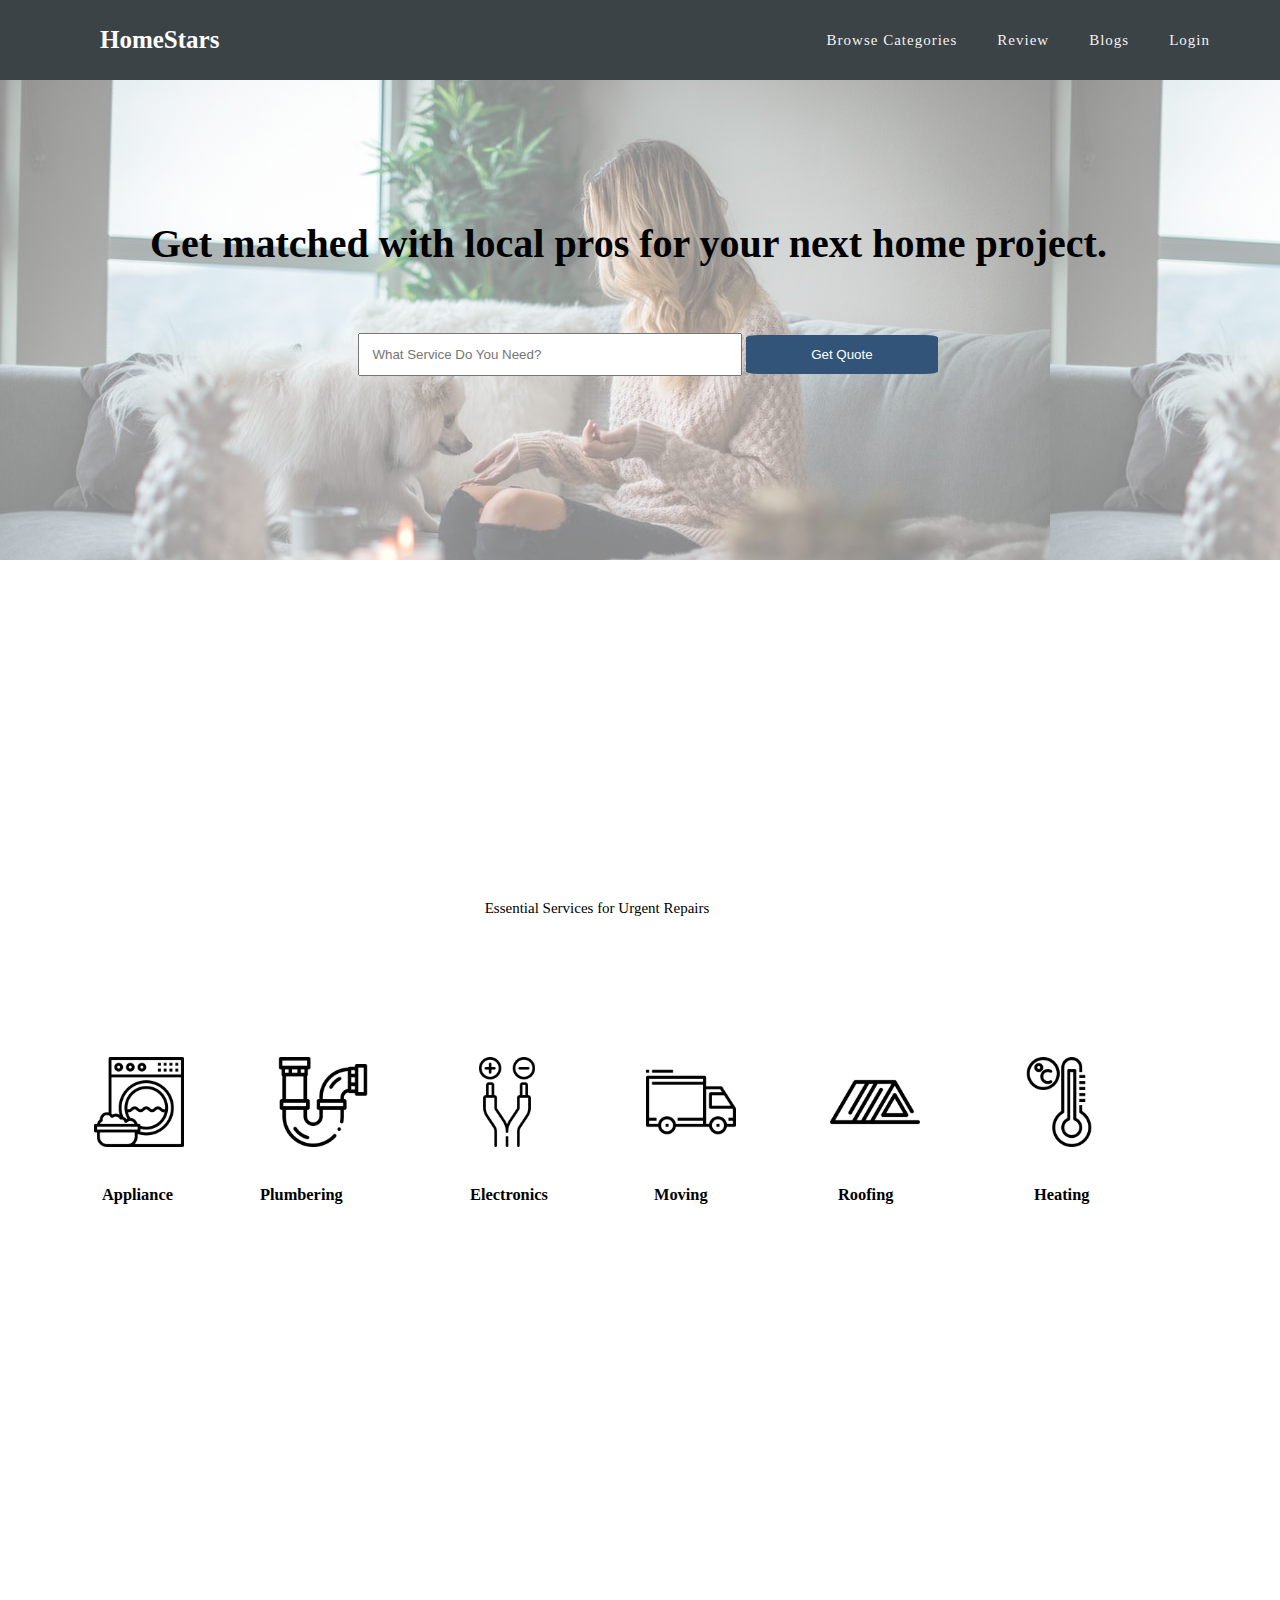
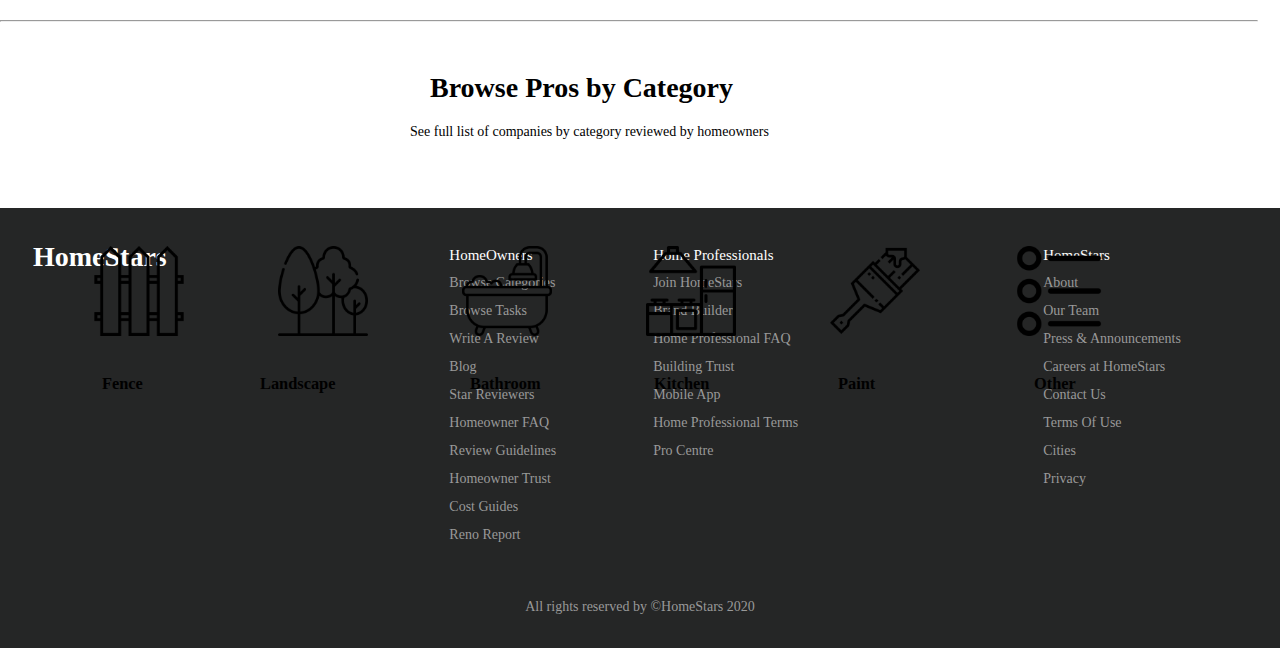
<file: index.html>
<!DOCTYPE html>
<html lang="en">

<head>
    <meta charset="UTF-8" />
    <meta name="viewport" content="width=device-width, initial-scale=1.0" />
    <link href="homePage.css" rel="stylesheet" />
    <link href="Review.css" rel="stylesheet" />

    <title>HomeStars</title>
</head>

<body>
    <nav>
        <div class="brand">HomeStars</div>

        <ul>
            <li>
                <a class="active" href="Browse Categories.html">Browse Categories</a>
            </li>
            <li><a href="Review.html">Review</a></li>
            <li><a href="Blogs.html">Blogs</a></li>
            <li><a href="login.html">Login</a></li>
        </ul>
    </nav>

    <div class="sec2">
        <h1 style="margin-top: 160px; margin-left: 150px">
            Get matched with local pros for your next home project.
        </h1>
        <br />
        <input class="ipt" placeholder="What Service Do You Need?" />
        <button class="bt1">Get Quote</button>
    </div>

    <br />

    <div class="sec3">
        <center>
            <h2 style="margin-bottom: 140px; margin-left: 90px">
                Essential Services for Urgent Repairs
            </h2>
        </center>

        <div class="row">
            <div class="column">
                <img class="p2" src="washing-machine.png" />
                <a href="#" style="text-decoration: none; color: black">
                    <h3>Appliance</h3>
                </a>
            </div>
            <div class="column">
                <img class="p2" src="pipeline.png" />
                <a href="#" style="text-decoration: none; color: black">
                    <h3 style="margin-left: -14px">Plumbering</h3>
                </a>
            </div>
            <div class="column">
                <img class="p2" src="wires.png" />
                <a href="#" style="text-decoration: none; color: black">
                    <h3>Electronics</h3>
                </a>
            </div>
            <div class="column">
                <img class="p2" src="truck.png" />
                <a href="#" style="text-decoration: none; color: black">
                    <h3>Moving</h3>
                </a>
            </div>
            <div class="column">
                <img class="p2" src="roof.png" />
                <a href="#" style="text-decoration: none; color: black">
                    <h3>Roofing</h3>
                </a>
            </div>
            <div class="column">
                <img class="p2" src="thermometer.png" />
                <a href="#" style="text-decoration: none; color: black">
                    <h3 style="margin-left: 24px">Heating</h3>
                </a>
            </div>
        </div>
    </div>

    <div class="sec4">
        <hr style="margin-right: -154px" />
        <h1 style="margin-left: 430px; margin-top: 50px">
            Browse Pros by Category
        </h1>

        <p style="margin-left: 410px; margin-top: 20px">
            See full list of companies by category reviewed by homeowners
        </p>
        <br /><br /><br /><br /><br /><br />
        <div class="row">
            <div class="column">
                <img class="p2" src="fence.png" />
                <a href="#" style="text-decoration: none; color: black">
                    <h3>Fence</h3>
                </a>
            </div>
            <div class="column">
                <img class="p2" src="trees.png" />
                <a href="#" style="text-decoration: none; color: black">
                    <h3 style="margin-left: -14px">Landscape</h3>
                </a>
            </div>
            <div class="column">
                <img class="p2" src="bathtub.png" />
                <a href="#" style="text-decoration: none; color: black">
                    <h3>Bathroom</h3>
                </a>
            </div>
            <div class="column">
                <img class="p2" src="kitchen.png" />
                <a href="#" style="text-decoration: none; color: black">
                    <h3>Kitchen</h3>
                </a>
            </div>
            <div class="column">
                <img class="p2" src="paint-brush.png" />
                <a href="#" style="text-decoration: none; color: black">
                    <h3>Paint</h3>
                </a>
            </div>
            <div class="column">
                <img class="p2" src="list.png" />
                <a href="#" style="text-decoration: none; color: black">
                    <h3 style="margin-left: 24px">Other</h3>
                </a>
            </div>
        </div>
    </div>

    <div></div>

    <footer class="footer" style="margin-top: 140%">
        <div class="l-footer">
            <h1>HomeStars</h1>
        </div>
        <ul class="r-footer">
            <li>
                <h2>HomeOwners</h2>
                <ul class="box">
                    <li><a href="#">Browse Categories</a></li>
                    <li><a href="#">Browse Tasks</a></li>
                    <li><a href="#">Write A Review</a></li>
                    <li><a href="#">Blog</a></li>
                    <li><a href="#">Star Reviewers</a></li>
                    <li><a href="#">Homeowner FAQ</a></li>
                    <li><a href="#">Review Guidelines</a></li>
                    <li><a href="#">Homeowner Trust</a></li>
                    <li><a href="#">Cost Guides</a></li>
                    <li><a href="#">Reno Report</a></li>
                </ul>
            </li>
            <li class="features">
                <h2>Home Professionals</h2>
                <ul class="box">
                    <li><a href="#">Join HomeStars</a></li>
                    <li><a href="#">Brand Builder</a></li>
                    <li><a href="#">Home Professional FAQ</a></li>
                    <li><a href="#">Building Trust</a></li>
                    <li><a href="#">Mobile App</a></li>
                    <li><a href="#">Home Professional Terms</a></li>
                    <li><a href="#">Pro Centre</a></li>
                </ul>
            </li>
            <li>
                <h2>HomeStars</h2>
                <ul class="box">
                    <li><a href="#">About</a></li>
                    <li><a href="#">Our Team</a></li>
                    <li><a href="#">Press & Announcements</a></li>
                    <li><a href="#">Careers at HomeStars</a></li>
                    <li><a href="#">Contact Us</a></li>
                    <li><a href="#">Terms Of Use</a></li>
                    <li><a href="#">Cities</a></li>
                    <li><a href="#">Privacy</a></li>
                </ul>
            </li>
        </ul>
        <div class="b-footer">
            <p>All rights reserved by ©HomeStars 2020</p>
        </div>
    </footer>
</body>

</html>
</file>
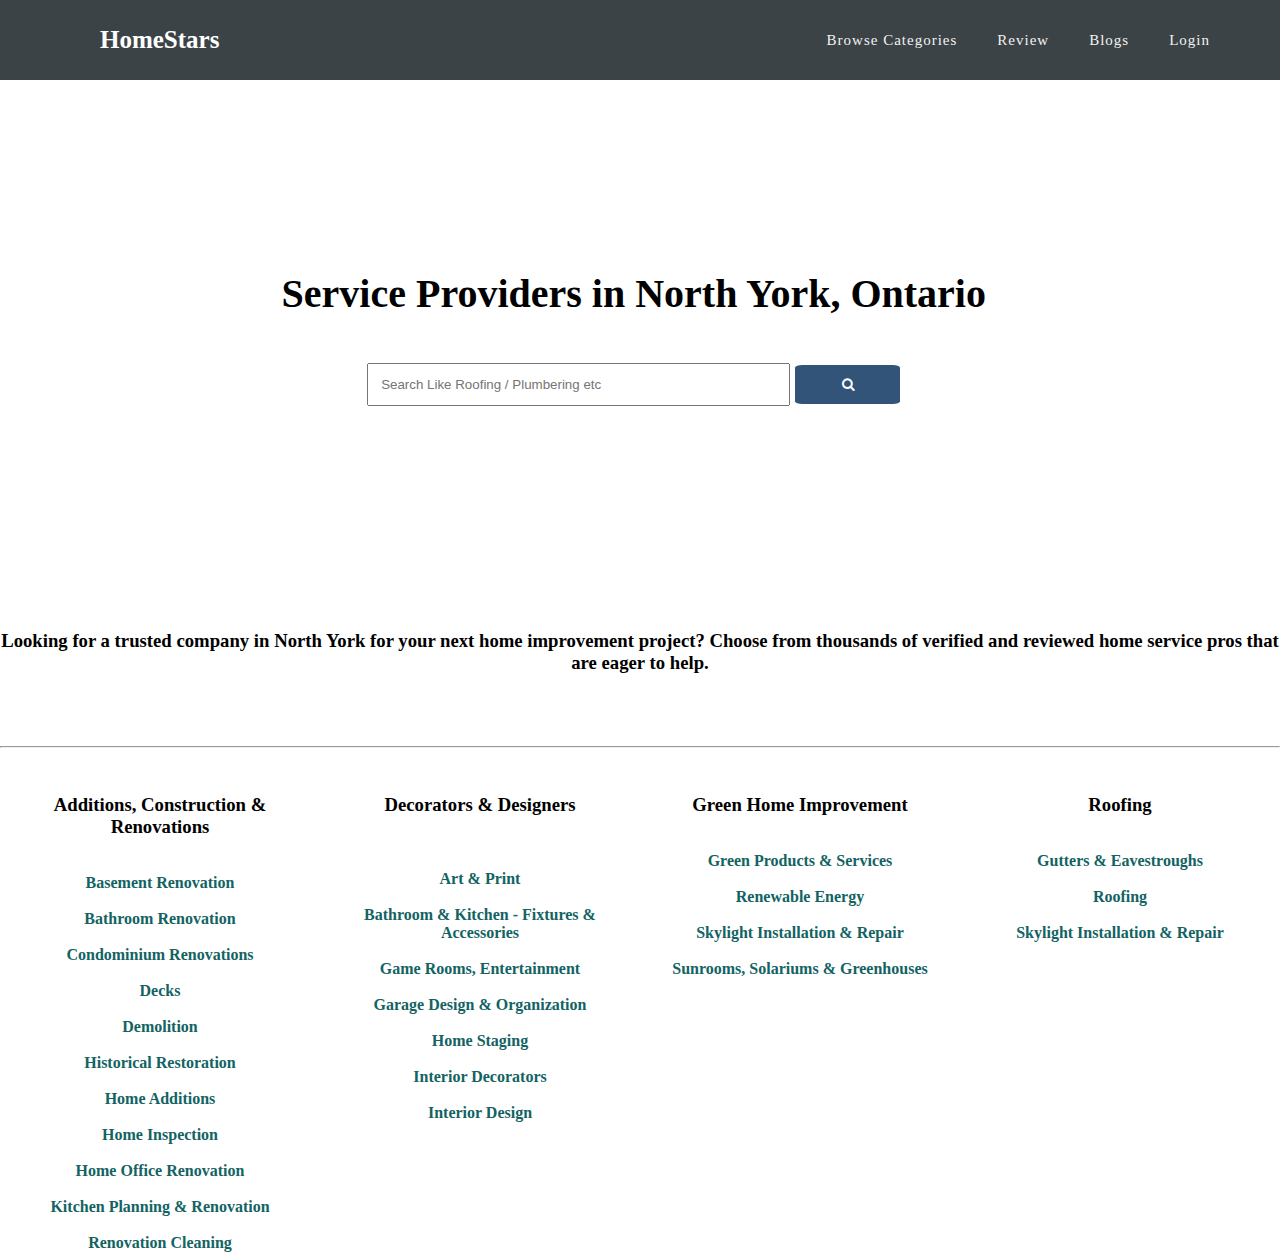
<file: Browse Categories.html>
<!DOCTYPE html>
<html lang="en">

<head>
    <meta charset="UTF-8" />
    <meta name="viewport" content="width=device-width, initial-scale=1.0" />
    <link href="Browse Categories.css" rel="stylesheet" />
    <link rel="stylesheet" href="https://cdnjs.cloudflare.com/ajax/libs/font-awesome/4.7.0/css/font-awesome.min.css" />
    <title>Browse Categories</title>
</head>

<body>
    <nav>
        <div class="brand">HomeStars</div>

        <ul>
            <li><a class="active" href="#">Browse Categories</a></li>
            <li><a href="Review.html">Review</a></li>
            <li><a href="Blogs.html">Blogs</a></li>
            <li><a href="login.html">Login</a></li>
        </ul>
    </nav>

    <div class="search">
        <h1>Service Providers in North York, Ontario</h1>
        <br /><br />
        <center>
            <div class="sb">
                <input class="ipt" placeholder="Search Like Roofing / Plumbering etc" />
                <button class="bt1"><i class="fa fa-search"></i></button>
            </div>
        </center>
        <br />
    </div>

    <div class="description">
        <h3>
            Looking for a trusted company in North York for your next home improvement project? Choose from thousands of verified and reviewed home service pros that are eager to help.
        </h3>
        <br /><br /><br /><br />
        <hr />
        <br /><br />
        <div class="row">
            <div class="column">
                <h3>Additions, Construction & Renovations</h3>
                <br />
                <br />
                <div class="list">
                    <h4>Basement Renovation</h4>
                    <br />
                    <h4>Bathroom Renovation</h4>
                    <br />
                    <h4>Condominium Renovations</h4>
                    <br />
                    <h4>Decks</h4>
                    <br />
                    <h4>Demolition</h4>

                    <br />
                    <h4>Historical Restoration</h4>

                    <br />
                    <h4>Home Additions</h4>

                    <br />
                    <h4>Home Inspection</h4>

                    <br />
                    <h4>Home Office Renovation</h4>

                    <br />
                    <h4>Kitchen Planning & Renovation</h4>

                    <br />
                    <h4>Renovation Cleaning</h4>
                </div>
            </div>
            <div class="column">
                <h3>Decorators & Designers</h3>
                <br />
                <br />
                <br />
                <div class="list">
                    <h4>Art & Print</h4>
                    <br />
                    <h4>Bathroom & Kitchen - Fixtures & Accessories</h4>
                    <br />
                    <h4>Game Rooms, Entertainment</h4>
                    <br />
                    <h4>Garage Design & Organization</h4>
                    <br />
                    <h4>Home Staging</h4>

                    <br />
                    <h4>Interior Decorators</h4>

                    <br />
                    <h4>Interior Design</h4>
                </div>
            </div>

            <div class="column">
                <h3>Green Home Improvement</h3>
                <br />
                <br />
                <div class="list">
                    <h4>Green Products & Services</h4>
                    <br />
                    <h4>Renewable Energy</h4>
                    <br />
                    <h4>Skylight Installation & Repair</h4>
                    <br />
                    <h4>Sunrooms, Solariums & Greenhouses</h4>
                </div>

                <br />
            </div>

            <div class="column">
                <h3>Roofing</h3>
                <br />
                <br />

                <div class="list">
                    <h4>Gutters & Eavestroughs</h4>
                    <br />
                    <h4>Roofing</h4>
                    <br />
                    <h4>Skylight Installation & Repair</h4>
                </div>
            </div>
        </div>

        <br />
        <br />
        <br />
    </div>
</body>

</html>
</file>
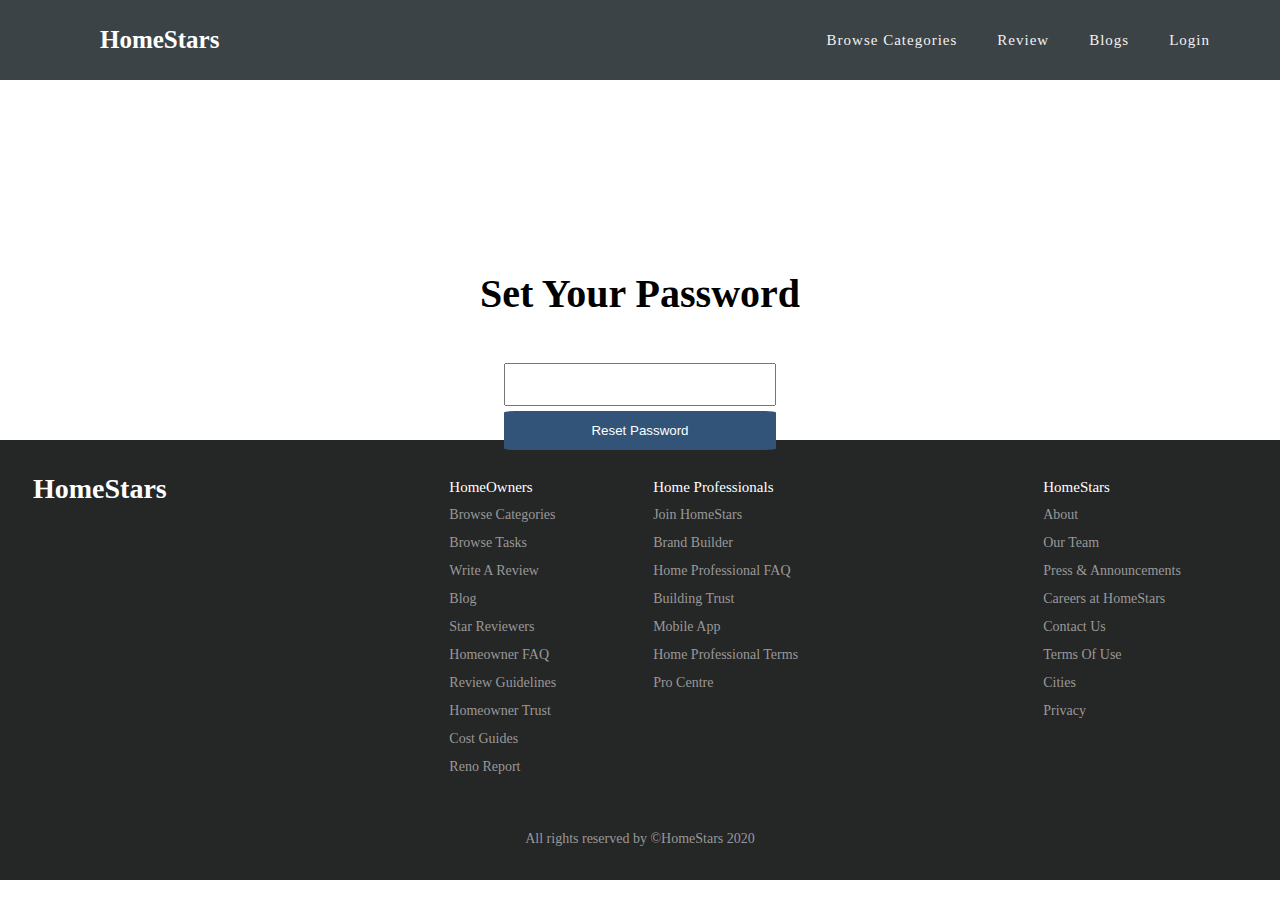
<file: Forgot Password.html>
<!DOCTYPE html>
<html lang="en">

<head>
    <meta charset="UTF-8" />
    <link href="Review.css" rel="stylesheet" />
    <link href="Forgot Password.css" rel="stylesheet" />
    <link href="Browse Categories.css" rel="stylesheet" />

    <meta name="viewport" content="width=device-width, initial-scale=1.0" />
    <link rel="stylesheet" href="https://cdnjs.cloudflare.com/ajax/libs/font-awesome/4.7.0/css/font-awesome.min.css" />

    <title>Document</title>
</head>

<body>
    <header>
        <nav>
            <div class="brand">HomeStars</div>

            <ul>
                <li>
                    <a class="active" href="Browse Categories.html">Browse Categories</a
            >
          </li>
          <li><a href="Review.html">Review</a></li>
                <li><a href="Blogs.html">Blogs</a></li>
                <li><a href="login.html">Login</a></li>
            </ul>
        </nav>

        <div class="search" style="left: 480px">
            <h1>Set Your Password</h1>
            <br /><br />
            <center>
                <div class="sb">
                    <input class="ipt2" placeholder="" />
                    <br />
                    <button class="bt2">Reset Password</button>
                </div>
            </center>
            <br /><br /><br /><br /><br />
        </div>
    </header>
    <br /><br /><br /><br /><br />

    <footer class="footer">
        <div class="l-footer">
            <h1>HomeStars</h1>
        </div>
        <ul class="r-footer">
            <li>
                <h2>HomeOwners</h2>
                <ul class="box">
                    <li><a href="#">Browse Categories</a></li>
                    <li><a href="#">Browse Tasks</a></li>
                    <li><a href="#">Write A Review</a></li>
                    <li><a href="#">Blog</a></li>
                    <li><a href="#">Star Reviewers</a></li>
                    <li><a href="#">Homeowner FAQ</a></li>
                    <li><a href="#">Review Guidelines</a></li>
                    <li><a href="#">Homeowner Trust</a></li>
                    <li><a href="#">Cost Guides</a></li>
                    <li><a href="#">Reno Report</a></li>
                </ul>
            </li>
            <li class="features">
                <h2>Home Professionals</h2>
                <ul class="box">
                    <li><a href="#">Join HomeStars</a></li>
                    <li><a href="#">Brand Builder</a></li>
                    <li><a href="#">Home Professional FAQ</a></li>
                    <li><a href="#">Building Trust</a></li>
                    <li><a href="#">Mobile App</a></li>
                    <li><a href="#">Home Professional Terms</a></li>
                    <li><a href="#">Pro Centre</a></li>
                </ul>
            </li>
            <li>
                <h2>HomeStars</h2>
                <ul class="box">
                    <li><a href="#">About</a></li>
                    <li><a href="#">Our Team</a></li>
                    <li><a href="#">Press & Announcements</a></li>
                    <li><a href="#">Careers at HomeStars</a></li>
                    <li><a href="#">Contact Us</a></li>
                    <li><a href="#">Terms Of Use</a></li>
                    <li><a href="#">Cities</a></li>
                    <li><a href="#">Privacy</a></li>
                </ul>
            </li>
        </ul>
        <div class="b-footer">
            <p>All rights reserved by ©HomeStars 2020</p>
        </div>
    </footer>
</body>

</html>
</file>
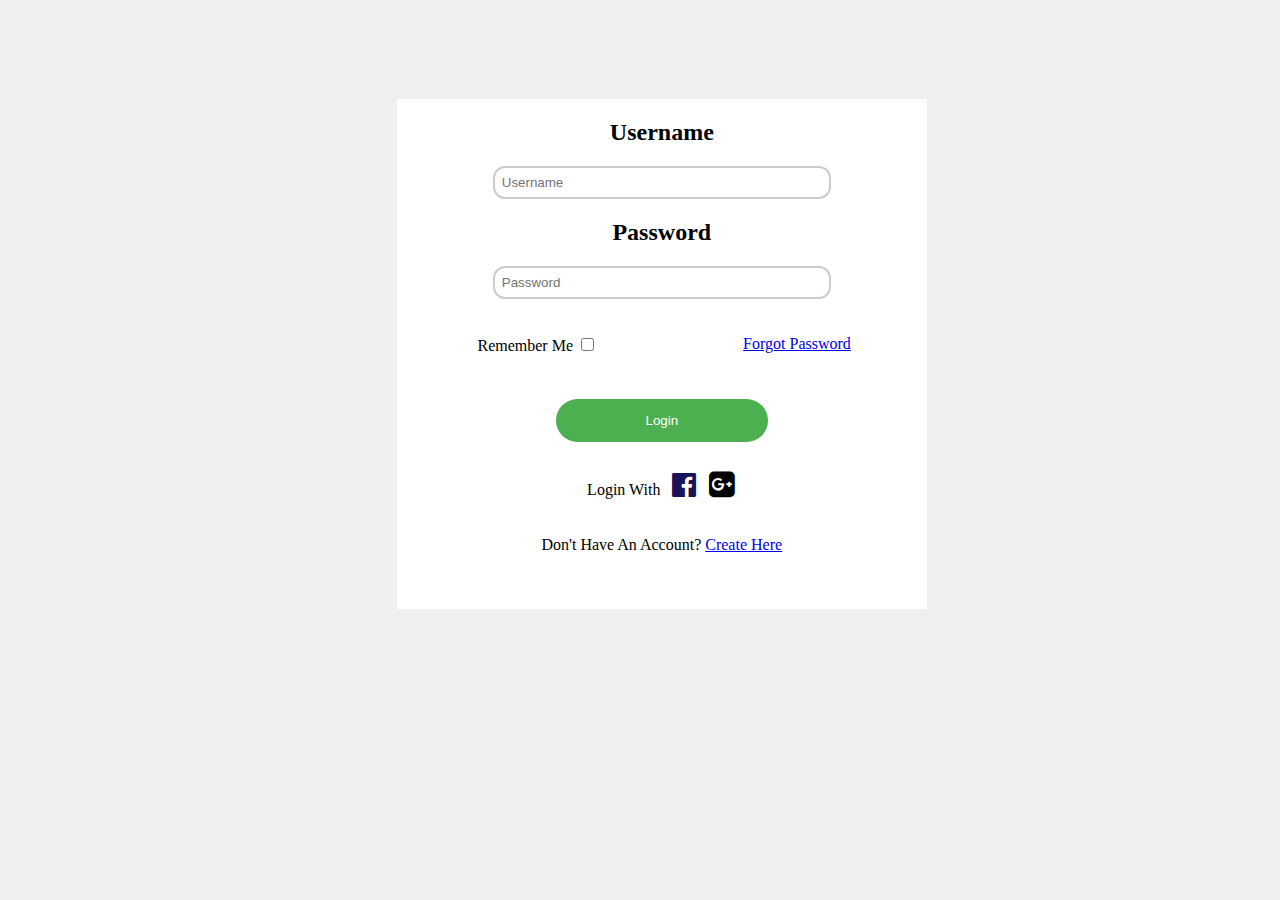
<file: login.html>
<!DOCTYPE html>
<html lang="en">

<head>
    <meta charset="UTF-8" />
    <meta name="viewport" content="width=device-width, initial-scale=1.0" />
    <title>Login</title>
    <link href="login.css" rel="stylesheet" />
    <link rel="stylesheet" href="https://cdnjs.cloudflare.com/ajax/libs/font-awesome/4.7.0/css/font-awesome.min.css" />
</head>

<body>
    <div class="login">
        <h2>Username</h2>
        <input placeholder="Username" id="un" />
        <br />
        <h2>Password</h2>
        <input placeholder="Password" id="un" type="password" />
        <br />
        <br />
        <br />
        <div class="two-col">
            <div class="col1">
                <label for="field1">Remember Me <input id="field1" name="field1" type="checkbox"
          /></label>
            </div>

            <div class="col2">
                <label> <a href="Forgot Password.html">Forgot Password</a></label>
            </div>
        </div>
        <br />
        <br />
        <button type="submit">Login</button>
        <br />
        <br />
        <label id="options">Login With &nbsp;</label>
        <i class="fa fa-facebook-official" style="font-size: 28px; border-radius: 2px; color: #1a1357"></i> &nbsp;
        <i class="fa fa-google-plus-square" style="font-size: 30px; padding: 0.2%"></i>

        <br /><br /><br />
        <label>Don't Have An Account? <a href="register.html">Create Here</a></label
      >
    </div>
  </body>
</html>
</file>
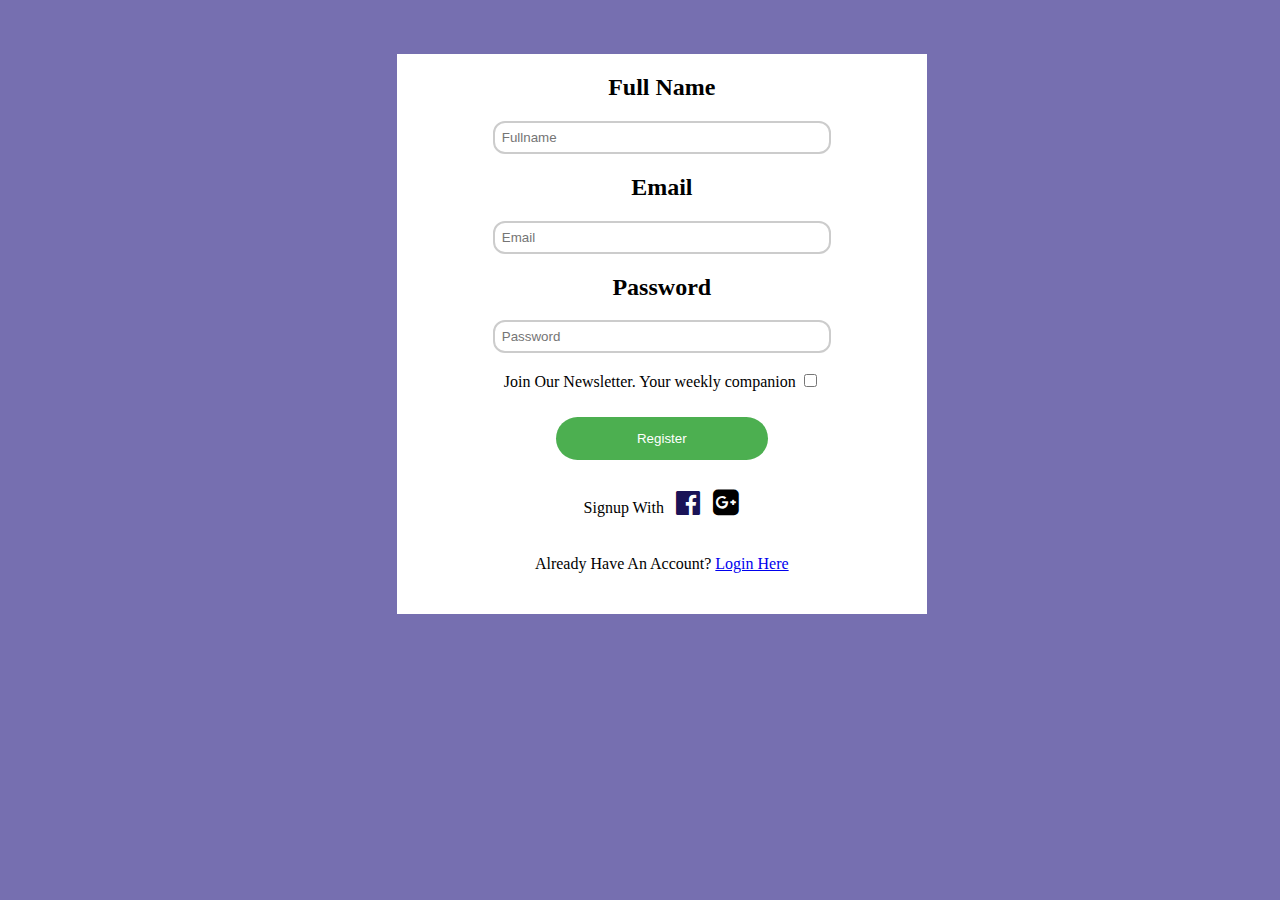
<file: register.html>
<!DOCTYPE html>
<html lang="en">

<head>
    <meta charset="UTF-8" />
    <meta name="viewport" content="width=device-width, initial-scale=1.0" />
    <title>Register</title>
    <link href="register.css" rel="stylesheet" />
    <link rel="stylesheet" href="https://cdnjs.cloudflare.com/ajax/libs/font-awesome/4.7.0/css/font-awesome.min.css" />
</head>

<body>
    <div class="register">
        <h2>Full Name</h2>
        <input placeholder="Fullname" id="un" />
        <br />
        <h2>Email</h2>
        <input placeholder="Email" id="un" />
        <br />
        <h2>Password</h2>
        <input placeholder="Password" id="un" type="password" />
        <br />
        <br />
        <label for="field1">Join Our Newsletter. Your weekly companion
        <input id="field1" name="field1" type="checkbox"
      /></label>

        <br />
        <br />
        <button type="submit">Register</button>
        <br />
        <br />
        <label id="options">Signup With &nbsp;</label>
        <i class="fa fa-facebook-official" style="
          font-size: 28px;
          border-radius: 2px;
          color: #1a1357;
          cursor: pointer;
        "></i> &nbsp;
        <i class="fa fa-google-plus-square" style="font-size: 30px; padding: 0.2%; cursor: pointer"></i>

        <br /><br /><br />
        <label>Already Have An Account? <a href="login.html">Login Here</a></label
      >
    </div>
  </body>
</html>
</file>
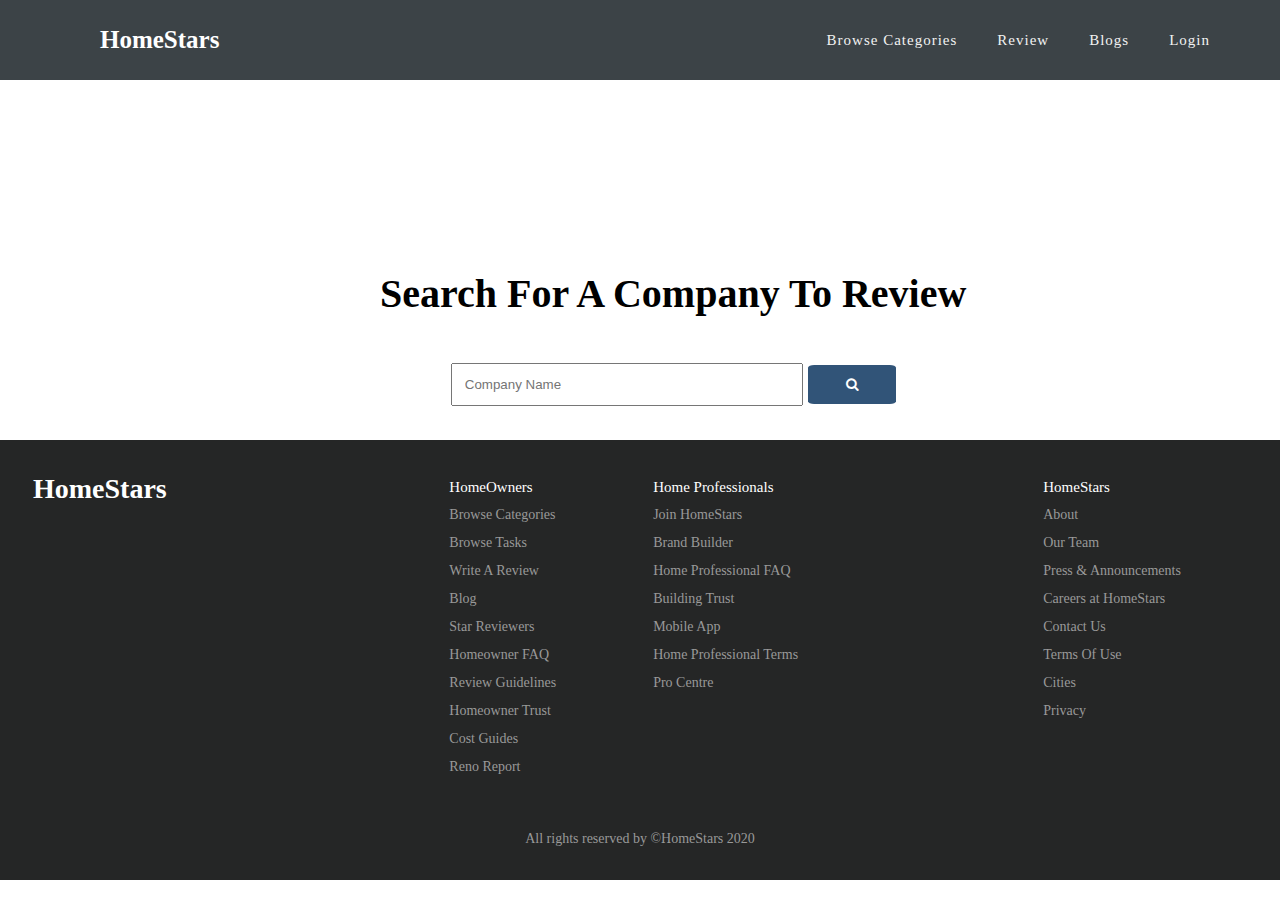
<file: Review.html>
<!DOCTYPE html>
<html lang="en">

<head>
    <meta charset="UTF-8" />
    <link href="Review.css" rel="stylesheet" />
    <link href="Browse Categories.css" rel="stylesheet" />
    <meta name="viewport" content="width=device-width, initial-scale=1.0" />
    <link rel="stylesheet" href="https://cdnjs.cloudflare.com/ajax/libs/font-awesome/4.7.0/css/font-awesome.min.css" />

    <title>Review</title>
</head>

<body>
    <header>
        <nav>
            <div class="brand">HomeStars</div>

            <ul>
                <li>
                    <a class="active" href="Browse Categories.html">Browse Categories</a
            >
          </li>
          <li><a href="Review.html">Review</a></li>
                <li><a href="Blogs.html">Blogs</a></li>
                <li><a href="login.html">Login</a></li>
            </ul>
        </nav>

        <div class="search" style="left: 380px">
            <h1>Search For A Company To Review</h1>
            <br /><br />
            <center>
                <div class="sb">
                    <input class="ipt" placeholder="Company Name" />
                    <button class="bt1"><i class="fa fa-search"></i></button>
                </div>
            </center>
            <br /><br /><br /><br /><br />
        </div>
    </header>
    <br /><br /><br /><br /><br />

    <footer class="footer">
        <div class="l-footer">
            <h1>HomeStars</h1>
        </div>
        <ul class="r-footer">
            <li>
                <h2>HomeOwners</h2>
                <ul class="box">
                    <li><a href="#">Browse Categories</a></li>
                    <li><a href="#">Browse Tasks</a></li>
                    <li><a href="#">Write A Review</a></li>
                    <li><a href="#">Blog</a></li>
                    <li><a href="#">Star Reviewers</a></li>
                    <li><a href="#">Homeowner FAQ</a></li>
                    <li><a href="#">Review Guidelines</a></li>
                    <li><a href="#">Homeowner Trust</a></li>
                    <li><a href="#">Cost Guides</a></li>
                    <li><a href="#">Reno Report</a></li>
                </ul>
            </li>
            <li class="features">
                <h2>Home Professionals</h2>
                <ul class="box">
                    <li><a href="#">Join HomeStars</a></li>
                    <li><a href="#">Brand Builder</a></li>
                    <li><a href="#">Home Professional FAQ</a></li>
                    <li><a href="#">Building Trust</a></li>
                    <li><a href="#">Mobile App</a></li>
                    <li><a href="#">Home Professional Terms</a></li>
                    <li><a href="#">Pro Centre</a></li>
                </ul>
            </li>
            <li>
                <h2>HomeStars</h2>
                <ul class="box">
                    <li><a href="#">About</a></li>
                    <li><a href="#">Our Team</a></li>
                    <li><a href="#">Press & Announcements</a></li>
                    <li><a href="#">Careers at HomeStars</a></li>
                    <li><a href="#">Contact Us</a></li>
                    <li><a href="#">Terms Of Use</a></li>
                    <li><a href="#">Cities</a></li>
                    <li><a href="#">Privacy</a></li>
                </ul>
            </li>
        </ul>
        <div class="b-footer">
            <p>All rights reserved by ©HomeStars 2020</p>
        </div>
    </footer>
</body>

</html>
</file>
<file: homePage.css>
*{
    margin: 0;
    padding: 0;
    box-sizing: border-box;
}


  nav{
    display: flex;
    height: 80px;
    width: 100%;
    background: #3C4347;
    padding: 0 50px 0 100px;
    justify-content: space-between;
    align-items: center;
    flex-wrap: wrap;
    overflow: hidden;
    position: fixed;
    z-index:2;

}



nav .brand{
    color: #fff;
    font-size: 25px;
    font-weight: 600;
    cursor: pointer;
  }
  nav ul{
    display: flex;
    flex-wrap: wrap;
    list-style: none;
  }
  nav ul li{
    margin: 0 5px;
  }
  nav ul li a{
    color: #f2f2f2;
    text-decoration: none;
    font-size: 15px;
    font-weight: 500;
    padding: 8px 15px;
    border-radius: 5px;
    letter-spacing: 1px;
   
  }


  nav ul li a:hover{
    color: #111;
    background-color: #fff;
  }



  .sec2
  {
    
    position: absolute;
    top:60px;
    width: 100%;
    background-image: linear-gradient(rgba(255,255,255,0.5), rgba(255,255,255,0.5)), url("pic3.jpg");
    height: 500px;
    
}


 .sec2 h1
 {
     font-size:40px;
 }

 .ipt
{
    padding:12px;
    width:30%;
    margin-top:50px;
    margin-left:28%;
}

.bt1
{
    padding:12px;
    width: 15%;
    background-color:#315478;
    color:white;
    border-radius: 7%;
    border: none;
    cursor: pointer;
}


.sec3{

    position:absolute;
    top:100%;
    
}


.sec4{

  position:absolute;
  top:180%;
  
  

 
}

.row {
  display: grid;
  margin-top: 10px;
  height: 250px;
  grid-template-columns: 1fr 1fr 1fr 1fr 1fr 1fr;
  grid-template-rows: auto;
  

  
}
.column {
  width: 20%;
  height: 50%;
  margin-left: 90px;
  
}

.column h3 {

  margin-top: 34px;
  margin-left:12px;
  text-decoration: none;
}


.p2{

    
    width:90px;
    height: 90px;
    margin-left:4px;
    

}
</file>
<file: Review.css>
*, *:before, *:after {
    box-sizing: border-box;
    }
    
    body {
    font-family: poppins;
    margin: 0;
    display: grid;
    font-size: 14px;
    }
    header p {
    padding: 50px;
    text-align: center;
    color: #bebebe;
    text-transform: uppercase;
    font-size: 65px;
    font-weight: 700;
    }
    .footer {
    display: flex;
    flex-flow: row wrap;
    padding: 33px;
    margin-top: 360px;
    color: #fff;
    background-color: #252626;
    
    }
    
    .footer > * {
    flex:  1 100%;
    }
    
    .l-footer {
    margin-right: 1.25em;
    margin-bottom: 2em;
    }
    
    h2 {
    font-weight: 400;
    font-size: 15px;
    }
    
    .footer ul {
    list-style: none;
    padding-left: 0;
    }
    
    .footer li {
    line-height: 2em;
    }
    
    .footer a {
    text-decoration: none;
    }
    
    .r-footer {
    display: flex;
    flex-flow: row wrap;
    }
    
    .r-footer > * {
    flex: 1 50%;
    margin-right: 1.25em;
    }
    
    .box a {
    color: #999;
    }
    
    .h-box {
    column-count: 2;
    column-gap: 1.25em;
    }
    
    .b-footer {
    text-align: center;
    color: #999;
    padding-top: 50px;
    }
    
    .l-footer p {
    padding-right: 20%;
    color: #999;
    }   
    
    @media screen and (min-width: 600px) {
    .r-footer > * {
    flex: 1;
    }
    
    .features {
    flex-grow: 2;
    }
    
    .l-footer {
    flex: 1 0px;
    }
    
    .r-footer {
    flex: 2 0px;
    }
    }
</file>
<file: Browse Categories.css>
*{
    margin: 0;
    padding: 0;
    box-sizing: border-box;
}


  nav{
    display: flex;
    height: 80px;
    width: 100%;
    background: #3C4347;
    padding: 0 50px 0 100px;
    justify-content: space-between;
    align-items: center;
    flex-wrap: wrap;
    overflow: hidden;
    position: fixed;
    z-index:2;

}



nav .brand{
    color: #fff;
    font-size: 25px;
    font-weight: 600;
    cursor: pointer;
  }
  nav ul{
    display: flex;
    flex-wrap: wrap;
    list-style: none;
  }
  nav ul li{
    margin: 0 5px;
  }
  nav ul li a{
    color: #f2f2f2;
    text-decoration: none;
    font-size: 15px;
    font-weight: 500;
    padding: 8px 15px;
    border-radius: 5px;
    letter-spacing: 1px;
   
  }


  nav ul li a:hover{
    color: #111;
    background-color: #fff;
  }

 
  .search {
   
    position:absolute;
    top:30%;
    height: 500px;
    left:22%;
    font-size: 20px;

}

.sb
{
    display:inline;
 
}



.ipt
{
    padding:12px;
    width:60%;
}

.bt1
{
    padding:12px;
    width: 15%;
    background-color:#315478;
    color:white;
    border-radius: 7%;
    border: none;
    cursor: pointer;
}


.description{

    position:absolute;
    top:70%;
   
    text-align: center;
}


.column {
    float: left;
    width: 25%;
    padding: 10px;
    height: 300px; /* Should be removed. Only for demonstration */
  }
  
  /* Clear floats after the columns */
  .row:after {
    content: "";
    display: table;
    clear: both;
  }



  .list
  {
      color:#136363;
  }
</file>
<file: Forgot Password.css>
*, *:before, *:after {
    box-sizing: border-box;
    }
    
    body {
    font-family: poppins;
    margin: 0;
    display: grid;
    font-size: 14px;
    }
    header p {
    padding: 50px;
    text-align: center;
    color: #bebebe;
    text-transform: uppercase;
    font-size: 65px;
    font-weight: 700;
    }
    .footer {
    display: flex;
    flex-flow: row wrap;
    padding: 33px;
    margin-top: 360px;
    color: #fff;
    background-color: #252626;
    
    }
    
    .footer > * {
    flex:  1 100%;
    }
    
    .l-footer {
    margin-right: 1.25em;
    margin-bottom: 2em;
    }
    
    h2 {
    font-weight: 400;
    font-size: 15px;
    }
    
    .footer ul {
    list-style: none;
    padding-left: 0;
    }
    
    .footer li {
    line-height: 2em;
    }
    
    .footer a {
    text-decoration: none;
    }
    
    .r-footer {
    display: flex;
    flex-flow: row wrap;
    }
    
    .r-footer > * {
    flex: 1 50%;
    margin-right: 1.25em;
    }
    
    .box a {
    color: #999;
    }
    
    .h-box {
    column-count: 2;
    column-gap: 1.25em;
    }
    
    .b-footer {
    text-align: center;
    color: #999;
    padding-top: 50px;
    }
    
    .l-footer p {
    padding-right: 20%;
    color: #999;
    }   
    
    @media screen and (min-width: 600px) {
    .r-footer > * {
    flex: 1;
    }
    
    .features {
    flex-grow: 2;
    }
    
    .l-footer {
    flex: 1 0px;
    }
    
    .r-footer {
    flex: 2 0px;
    }
    }
    


.ipt2{

    padding:12px;
    width:85%;
    
}

.bt2
{
    margin-top: 5px;
    padding:12px;
    width: 85%;
    background-color:#315478;
    color:white;
    border-radius: 4%;
    border: none;
    cursor: pointer;  
}
</file>
<file: login.css>
body
{
   background-color:#EFF0ED;
   margin: 0; 
   padding: 0;
}


.login
{
    width:530px;
    height: 510px;
    background-color:white;
    top:11%;
    left:31%;
    overflow: hidden;
    position: absolute;
    text-align: center;
}

#un{
    padding:7px;
    width:320px;
    border-radius: 12px;
    border: 2px solid #ccc;
}

.two-col {
    overflow: hidden;
}

.two-col .col1,
.two-col .col2 {
    width: 49%;
    text-decoration: none;
}

.two-col .col1 {
    float: left;
    margin-left:2%;
    
}

.two-col .col2 {
    float: right;
   
    
    
}

.two-col label {
    display: block;
}

button {
    background-color: #4CAF50;
    color: white;
    border: none;
    padding: 14px 20px;
    margin: 8px 0;
    cursor: pointer;
    width: 40%;
    border-radius: 22px;
  }

  button:hover {
      opacity: 0.6;
  }
  


  .icon1
  {
    font-size:32px;
    border-radius: 2px;
    color:#1A1357"
  }
</file>
<file: register.css>
body
{
   background-color:#766FB0;
   margin: 0; 
   padding: 0;
}


.register
{
    width:530px;
    height: 560px;
    background-color:white;
    top:6%;
    left:31%;
    overflow: hidden;
    position: absolute;
    text-align: center;
}

#un{
    padding:7px;
    width:320px;
    border-radius: 12px;
    border: 2px solid #ccc;
}

button {
    background-color: #4CAF50;
    color: white;
    border: none;
    padding: 14px 20px;
    margin: 8px 0;
    cursor: pointer;
    width: 40%;
    border-radius: 22px;
  }

  button:hover {
      opacity: 0.6;
  }
  


  .icon1
  {
    font-size:32px;
    border-radius: 2px;
    color:#1A1357"
  }
</file>
